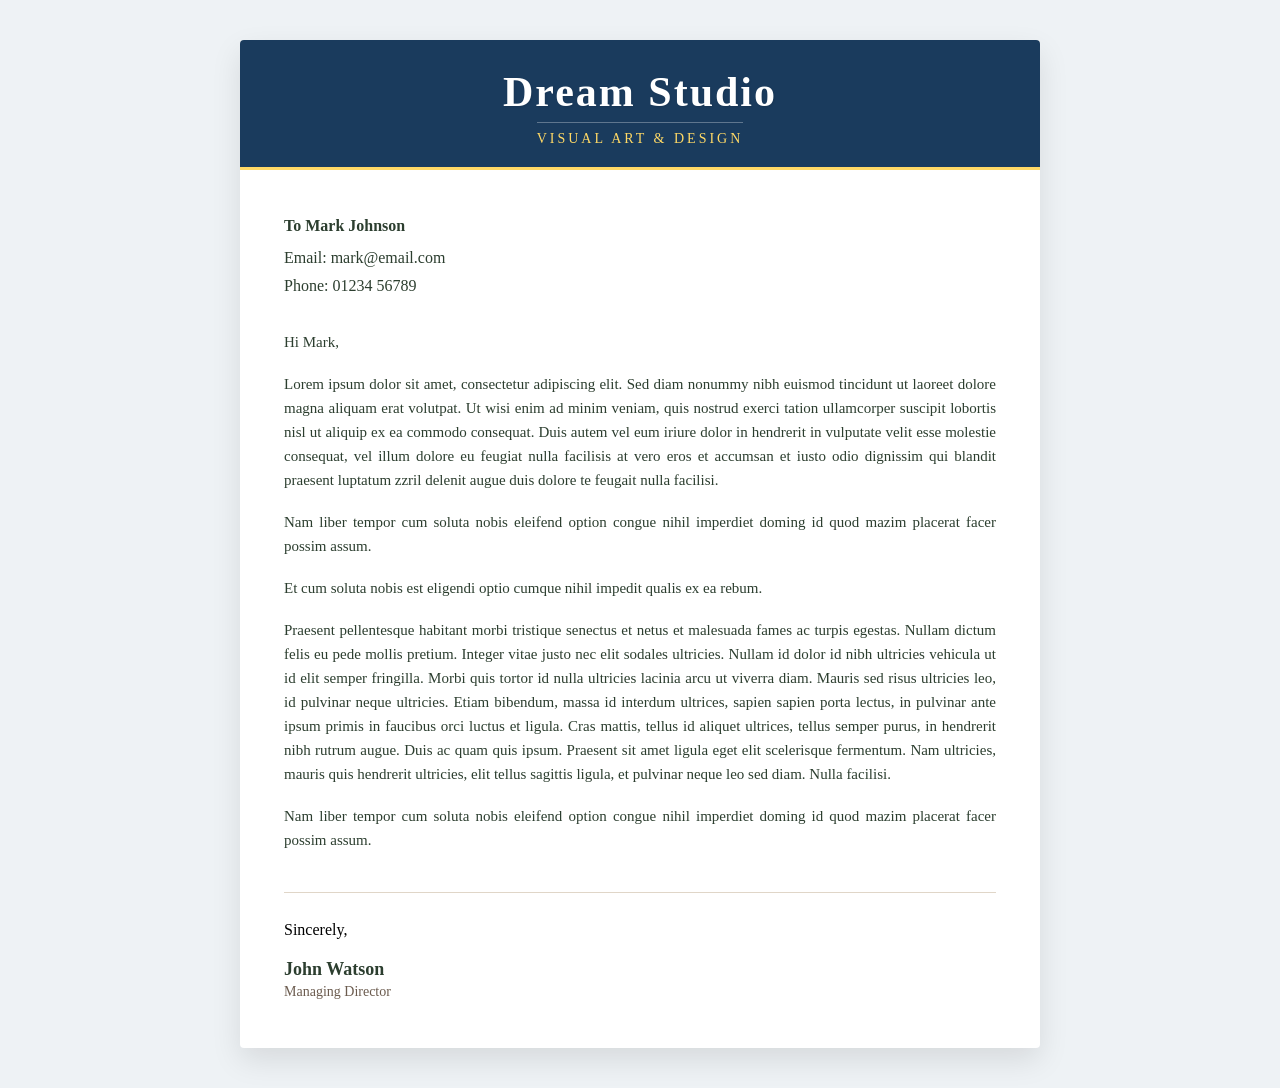
<file: letter.html>
<!DOCTYPE html>
<html lang="en">
<head>
    <meta charset="UTF-8">
    <meta name="viewport" content="width=device-width, initial-scale=1.0">
    <title>Dream Studio – Letterhead (Blue Header)</title>
    <style>
        * {
            margin: 0;
            padding: 0;
            box-sizing: border-box;
        }

        body {
            background: #eef2f5;
            display: flex;
            justify-content: center;
            align-items: center;
            min-height: 100vh;
            font-family: 'Georgia', 'Times New Roman', Times, serif;
            padding: 40px 20px;
        }

        /* Letter container – premium paper look */
        .letter {
            max-width: 800px;
            width: 100%;
            background: white;
            box-shadow: 0 12px 30px rgba(0,0,0,0.1);
            border-radius: 4px;
            overflow: hidden;
        }

        /* ===== BLUE HEADER (letterhead) ===== */
        .blue-header {
            background: #1a3b5d;      /* deep professional blue */
            padding: 28px 44px 20px 44px;
            text-align: center;
            border-bottom: 3px solid #ffd966;
        }

        .studio-name {
            font-size: 42px;
            letter-spacing: 2px;
            font-weight: 600;
            color: white;
            margin-bottom: 6px;
            font-family: 'Georgia', serif;
            text-shadow: 1px 1px 2px rgba(0,0,0,0.1);
        }

        .studio-tagline {
            font-size: 14px;
            letter-spacing: 3px;
            text-transform: uppercase;
            color: #ffd966;
            font-weight: 500;
            border-top: 1px solid rgba(255,255,255,0.3);
            display: inline-block;
            padding-top: 8px;
        }

        /* Inner content */
        .letter-content {
            padding: 40px 44px 48px 44px;
        }

        /* Recipient block */
        .recipient {
            margin-bottom: 32px;
            font-size: 16px;
            line-height: 1.5;
            color: #2c3e2f;
        }

        .recipient p {
            margin: 4px 0;
        }

        .recipient .to-line {
            font-weight: 600;
            margin-bottom: 8px;
        }

        /* Body text */
        .letter-body {
            margin-bottom: 36px;
            color: #2c3e2f;
            font-size: 15px;
            line-height: 1.6;
            text-align: justify;
        }

        .letter-body p {
            margin-bottom: 18px;
        }

        /* Signature block */
        .signature {
            margin-top: 40px;
            border-top: 1px solid #e0d6c8;
            padding-top: 28px;
        }

        .signature-line {
            font-size: 16px;
            font-weight: 500;
            margin-bottom: 4px;
        }

        .signature-name {
            font-size: 18px;
            font-weight: 600;
            color: #2c3e2f;
            margin-top: 20px;
        }

        .signature-title {
            font-size: 14px;
            color: #6b5b4e;
            margin-top: 4px;
        }

        /* Print optimisation */
        @media print {
            body {
                background: white;
                padding: 0;
                margin: 0;
            }
            .letter {
                box-shadow: none;
                max-width: 100%;
            }
            .blue-header {
                print-color-adjust: exact;
                -webkit-print-color-adjust: exact;
            }
        }

        /* Responsive */
        @media (max-width: 600px) {
            .blue-header {
                padding: 20px 24px;
            }
            .letter-content {
                padding: 30px 24px;
            }
            .studio-name {
                font-size: 32px;
            }
        }
    </style>
</head>
<body>
    <div class="letter">
        <!-- Blue header section (letterhead) -->
        <div class="blue-header">
            <div class="studio-name">Dream Studio</div>
            <div class="studio-tagline">VISUAL ART & DESIGN</div>
        </div>

        <div class="letter-content">
            <!-- Recipient information -->
            <div class="recipient">
                <p class="to-line"><strong>To</strong> Mark Johnson</p>
                <p>Email: mark@email.com</p>
                <p>Phone: 01234 56789</p>
            </div>

            <!-- Letter body (exact lorem ipsum from your description) -->
            <div class="letter-body">
                <p>Hi Mark,</p>
                <p>Lorem ipsum dolor sit amet, consectetur adipiscing elit. Sed diam nonummy nibh euismod tincidunt ut laoreet dolore magna aliquam erat volutpat. Ut wisi enim ad minim veniam, quis nostrud exerci tation ullamcorper suscipit lobortis nisl ut aliquip ex ea commodo consequat. Duis autem vel eum iriure dolor in hendrerit in vulputate velit esse molestie consequat, vel illum dolore eu feugiat nulla facilisis at vero eros et accumsan et iusto odio dignissim qui blandit praesent luptatum zzril delenit augue duis dolore te feugait nulla facilisi.</p>
                <p>Nam liber tempor cum soluta nobis eleifend option congue nihil imperdiet doming id quod mazim placerat facer possim assum.</p>
                <p>Et cum soluta nobis est eligendi optio cumque nihil impedit qualis ex ea rebum.</p>
                <p>Praesent pellentesque habitant morbi tristique senectus et netus et malesuada fames ac turpis egestas. Nullam dictum felis eu pede mollis pretium. Integer vitae justo nec elit sodales ultricies. Nullam id dolor id nibh ultricies vehicula ut id elit semper fringilla. Morbi quis tortor id nulla ultricies lacinia arcu ut viverra diam. Mauris sed risus ultricies leo, id pulvinar neque ultricies. Etiam bibendum, massa id interdum ultrices, sapien sapien porta lectus, in pulvinar ante ipsum primis in faucibus orci luctus et ligula. Cras mattis, tellus id aliquet ultrices, tellus semper purus, in hendrerit nibh rutrum augue. Duis ac quam quis ipsum. Praesent sit amet ligula eget elit scelerisque fermentum. Nam ultricies, mauris quis hendrerit ultricies, elit tellus sagittis ligula, et pulvinar neque leo sed diam. Nulla facilisi.</p>
                <p>Nam liber tempor cum soluta nobis eleifend option congue nihil imperdiet doming id quod mazim placerat facer possim assum.</p>
            </div>

            <!-- Signature -->
            <div class="signature">
                <div class="signature-line">Sincerely,</div>
                <div class="signature-name">John Watson</div>
                <div class="signature-title">Managing Director</div>
            </div>
        </div>
    </div>
</body>
</html>
</file>
